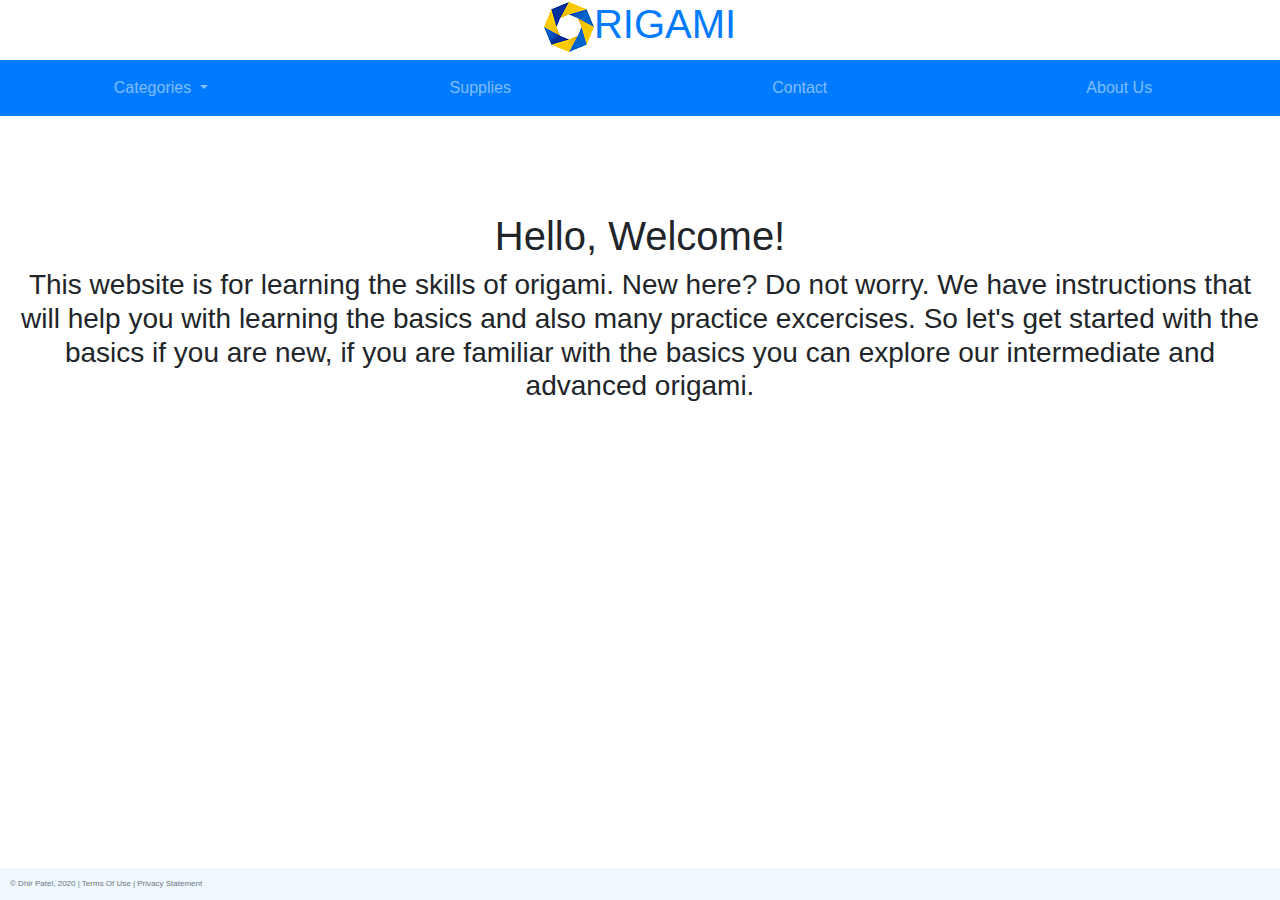
<file: index.html>
<!-- DEVELOPER: Dhir Patel, IS117-002, Spring 2020 -->
<!DOCTYPE html>
<html lang="en">
<head>
    <meta charset="UTF-8">
    <title>Origami</title>
    <link rel="shortcut icon" href="images/size.png">
    <link rel="stylesheet"
          href="https://stackpath.bootstrapcdn.com/bootstrap/4.4.1/css/bootstrap.min.css"
          integrity="sha384-Vkoo8x4CGsO3+Hhxv8T/Q5PaXtkKtu6ug5TOeNV6gBiFeWPGFN9MuhOf23Q9Ifjh"
          crossorigin="anonymous">
    <link rel="stylesheet"
          href="css/main.css">

</head>

<body>

<div class="col-sm-12  text-center">
    <h1><img  src="images/logo.png" alt="O" class="logo"><a href="index.html">RIGAMI</a></h1>
</div>

<div class="row">
    <nav class="navbar navbar-expand-md
                nav-justified
                bg-primary navbar-dark" style="width:100%">



        <button class="navbar-toggler" type="button"
                data-toggle="collapse" data-target="#collapsibleNavbar">
            <span class="navbar-toggler-icon"></span>
        </button>


            <div class="collapse navbar-collapse" id="collapsibleNavbar">
                <ul class="navbar-nav" style="width:100%">
                    <li class="nav-item dropdown">
                        <a class="nav-link dropdown-toggle" href="#" id="navbardrop"
                           data-toggle="dropdown">
                            Categories
                        </a>
                        <div class="dropdown-menu text-center" style="width: 100%">
                            <a class="dropdown-item" href="folds.html">Types of Folds</a>
                            <a class="dropdown-item" href="beg.html">Beginner</a>
                            <a class="dropdown-item" href="int.html#">Intermediate</a>
                            <a class="dropdown-item" href="adv.html">Advanced</a>
                        </div>
                    </li>
                    <li class="nav-item">
                        <a class="nav-link" href="supplies.html">Supplies</a>
                    </li>
                    <li class="nav-item">
                        <a class="nav-link" href="contact.html">Contact</a>
                    </li>
                    <li class="nav-item">
                        <a class="nav-link" href="about.html">About Us</a>
                    </li>

                </ul>
            </div>
        </nav>

    </div>


    <footer class="footer page-footer font-small">
        <div class="container-fluid">
            <div class="row">
                <span class="text-muted">&copy; Dhir Patel, 2020 |  Terms Of Use  |  Privacy Statement</span>
            </div>
        </div>
    </footer>
</div>

<div class="container-fluid text-center pt-5 mt-5">
    <h1>Hello, Welcome!</h1>
    <h3>This website is for learning the skills of origami. New here? Do not worry. We have instructions that will help you with learning the basics and also many practice excercises. So let's get started with the basics if you are new, if you are familiar with the basics you can explore our intermediate and advanced origami.</h3>
</div>

<script src="https://code.jquery.com/jquery-3.4.1.slim.min.js"
        integrity="sha384-J6qa4849blE2+poT4WnyKhv5vZF5SrPo0iEjwBvKU7imGFAV0wwj1yYfoRSJoZ+n"
        crossorigin="anonymous"></script>
<script src="https://cdn.jsdelivr.net/npm/popper.js@1.16.0/dist/umd/popper.min.js"
        integrity="sha384-Q6E9RHvbIyZFJoft+2mJbHaEWldlvI9IOYy5n3zV9zzTtmI3UksdQRVvoxMfooAo"
        crossorigin="anonymous"></script>
<script src="https://stackpath.bootstrapcdn.com/bootstrap/4.4.1/js/bootstrap.min.js"
        integrity="sha384-wfSDF2E50Y2D1uUdj0O3uMBJnjuUD4Ih7YwaYd1iqfktj0Uod8GCExl3Og8ifwB6"
        crossorigin="anonymous"></script>
</body>
</html>
</file>
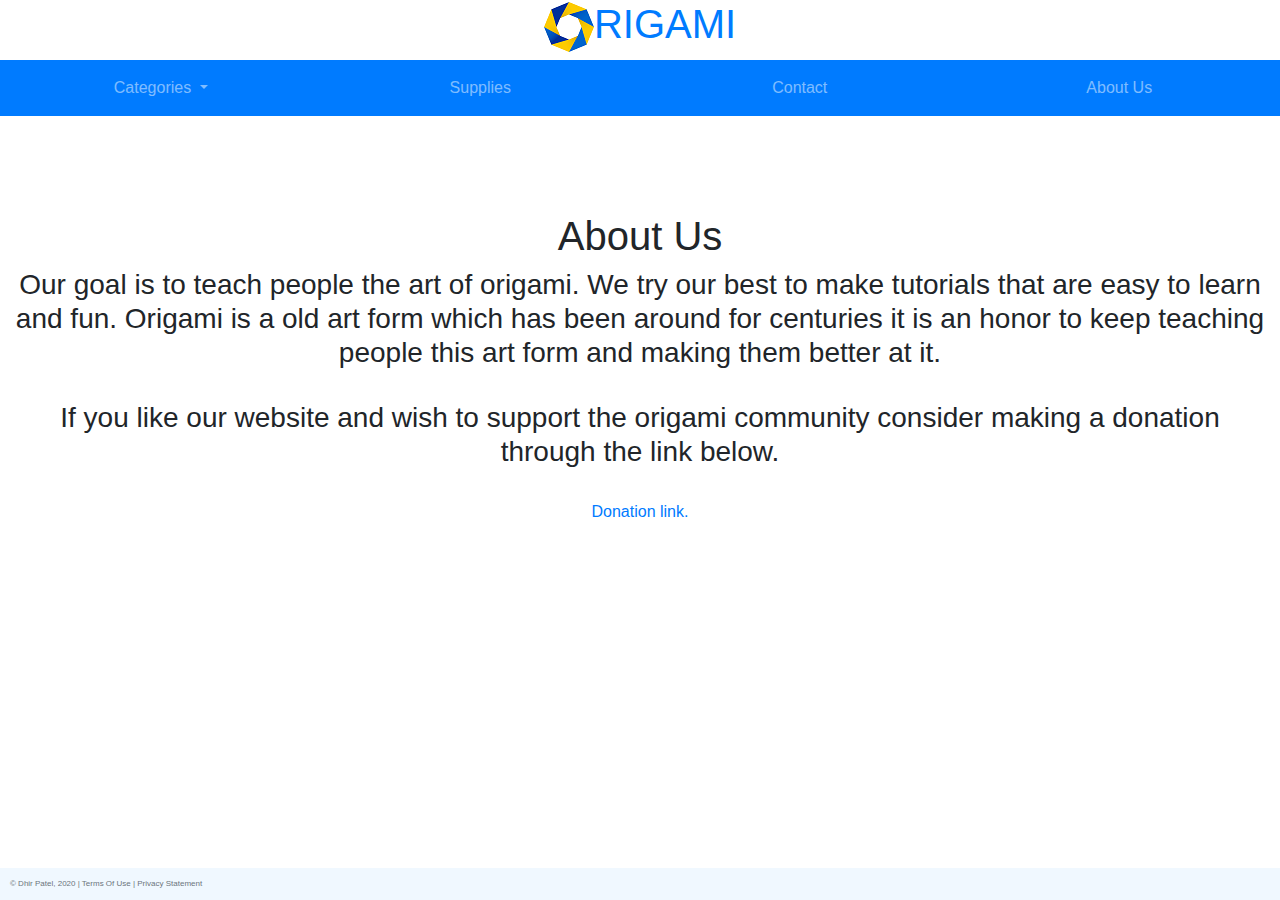
<file: about.html>
<!-- DEVELOPER: Dhir Patel, IS117-002, Spring 2020 -->
<!DOCTYPE html>
<html lang="en" xmlns="http://www.w3.org/1999/html">
<head>
    <meta charset="UTF-8">
    <title>Origami</title>
    <link rel="shortcut icon" href="images/size.png">
    <link rel="stylesheet"
          href="https://stackpath.bootstrapcdn.com/bootstrap/4.4.1/css/bootstrap.min.css"
          integrity="sha384-Vkoo8x4CGsO3+Hhxv8T/Q5PaXtkKtu6ug5TOeNV6gBiFeWPGFN9MuhOf23Q9Ifjh"
          crossorigin="anonymous">
    <link rel="stylesheet"
          href="css/main.css">
</head>

<body>

<div class="col-sm-12  text-center">
    <h1><img  src="images/logo.png" alt="O" class="logo"><a href="index.html">RIGAMI</a></h1>
</div>

<div class="row">
    <nav class="navbar navbar-expand-md
                nav-justified
                bg-primary navbar-dark" style="width:100%">


        <!-- Brand -->
        <!-- Responsive Button for the smaller menu -->
        <button class="navbar-toggler" type="button"
                data-toggle="collapse" data-target="#collapsibleNavbar">
            <span class="navbar-toggler-icon"></span>
        </button>

        <!-- Brand -->
        <!-- Responsive Button for the smaller menu -->

        <div class="collapse navbar-collapse" id="collapsibleNavbar">
            <ul class="navbar-nav" style="width:100%">
                <li class="nav-item dropdown">
                    <a class="nav-link dropdown-toggle" href="#" id="navbardrop"
                       data-toggle="dropdown">
                        Categories
                    </a>
                    <div class="dropdown-menu text-center" style="width: 100%">
                        <a class="dropdown-item" href="folds.html">Types of Folds</a>
                        <a class="dropdown-item" href="beg.html">Beginner</a>
                        <a class="dropdown-item" href="int.html#">Intermediate</a>
                        <a class="dropdown-item" href="adv.html">Advanced</a>
                    </div>
                </li>
                    <li class="nav-item">
                        <a class="nav-link" href="supplies.html">Supplies</a>
                    </li>
                    <li class="nav-item">
                        <a class="nav-link" href="contact.html">Contact</a>
                    </li>
                    <li class="nav-item">
                        <a class="nav-link" href="about.html">About Us</a>
                    </li>
                    <!-- Dropdown -->

                </ul>
            </div>
        </nav>

    </div>


    <footer class="footer page-footer font-small">
        <div class="container-fluid">
            <div class="row">
                <span class="text-muted">&copy; Dhir Patel, 2020 |  Terms Of Use  |  Privacy Statement</span>
            </div>
        </div>
    </footer>
</div>

<div class="container-fluid text-center pt-5 mt-5">
    <h1 size="50px">About Us</h1>
    <h3>Our goal is to teach people the art of origami. We try our best to make tutorials that are easy to learn and fun. Origami is a old art form which has been around for centuries it is an honor to keep teaching people this art form and making them better at it.</h3></br>
    <h3>If you like our website and wish to support the origami community consider making a donation through the link below.</h3></br>
    <a href="https://origamiusa.org/donate">Donation link.</a>
</div>

<script src="https://code.jquery.com/jquery-3.4.1.slim.min.js"
        integrity="sha384-J6qa4849blE2+poT4WnyKhv5vZF5SrPo0iEjwBvKU7imGFAV0wwj1yYfoRSJoZ+n"
        crossorigin="anonymous"></script>
<script src="https://cdn.jsdelivr.net/npm/popper.js@1.16.0/dist/umd/popper.min.js"
        integrity="sha384-Q6E9RHvbIyZFJoft+2mJbHaEWldlvI9IOYy5n3zV9zzTtmI3UksdQRVvoxMfooAo"
        crossorigin="anonymous"></script>
<script src="https://stackpath.bootstrapcdn.com/bootstrap/4.4.1/js/bootstrap.min.js"
        integrity="sha384-wfSDF2E50Y2D1uUdj0O3uMBJnjuUD4Ih7YwaYd1iqfktj0Uod8GCExl3Og8ifwB6"
        crossorigin="anonymous"></script>
</body>
</html>
</file>
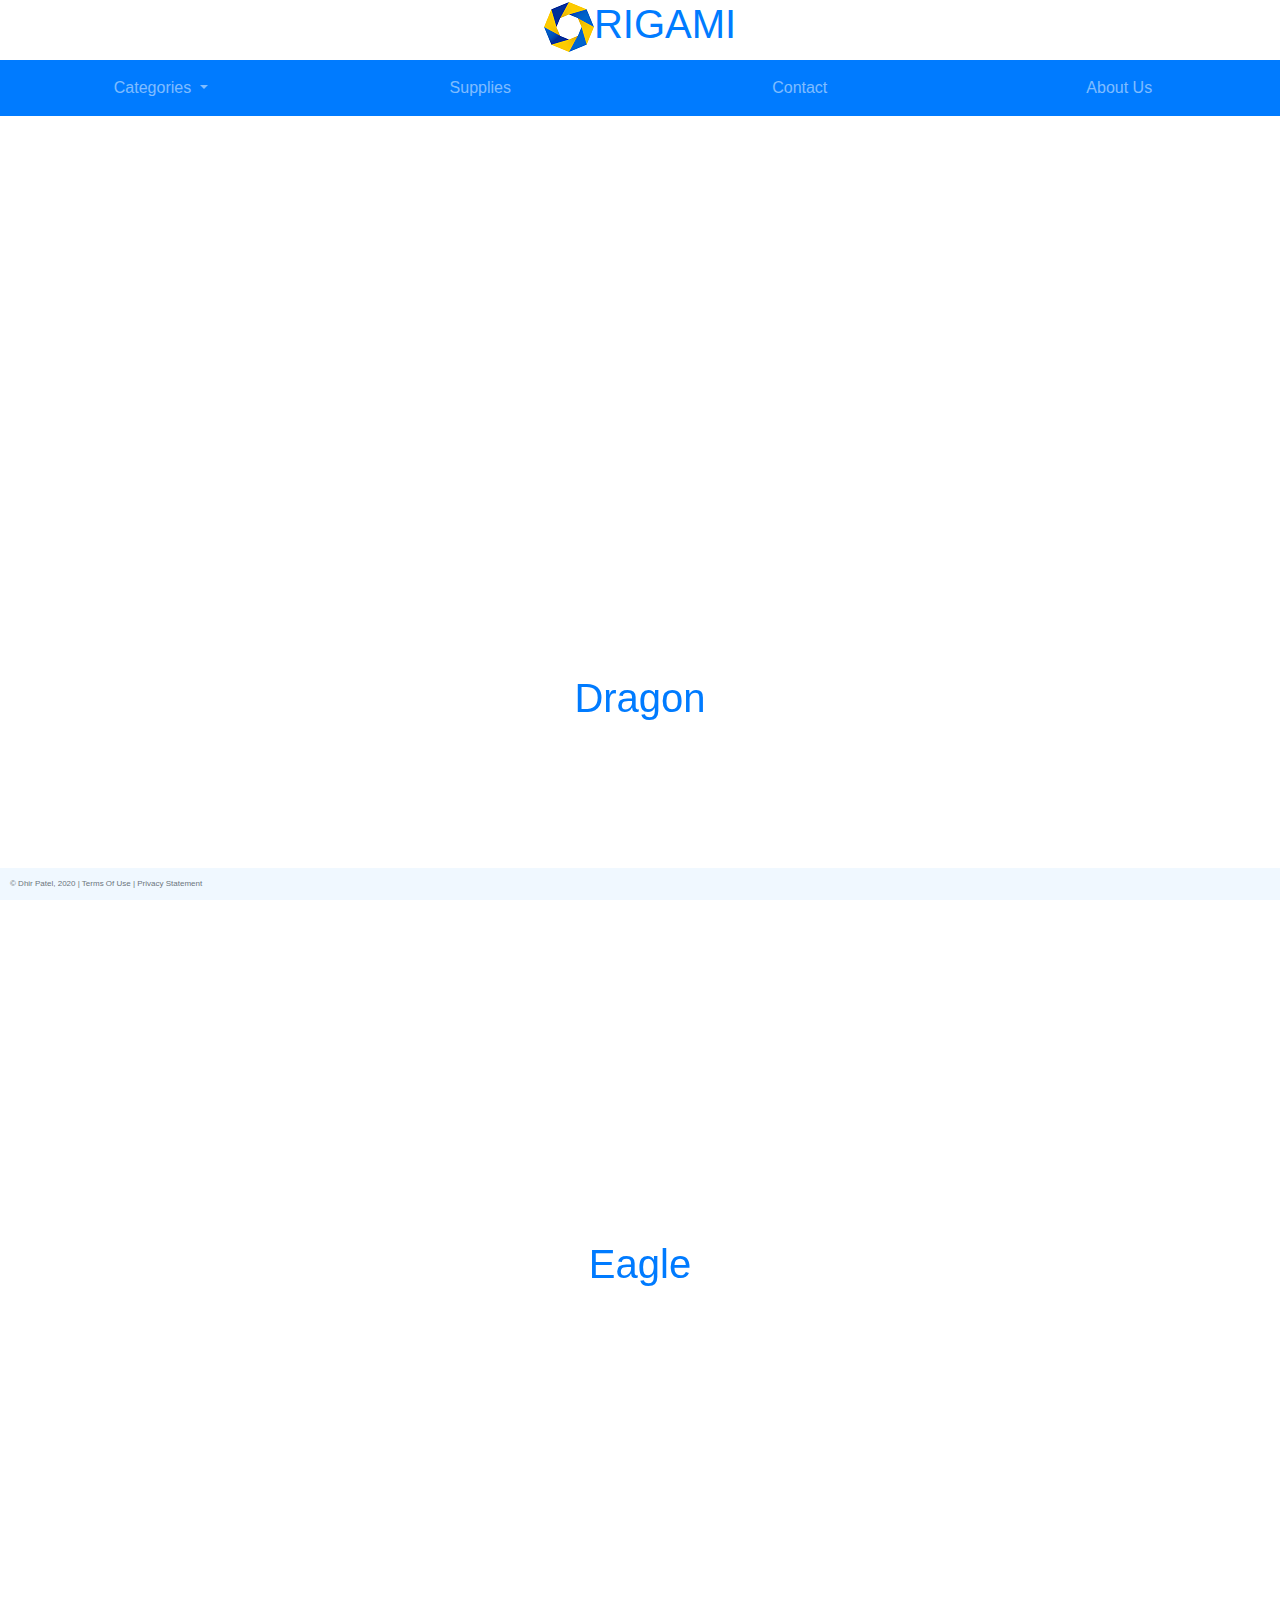
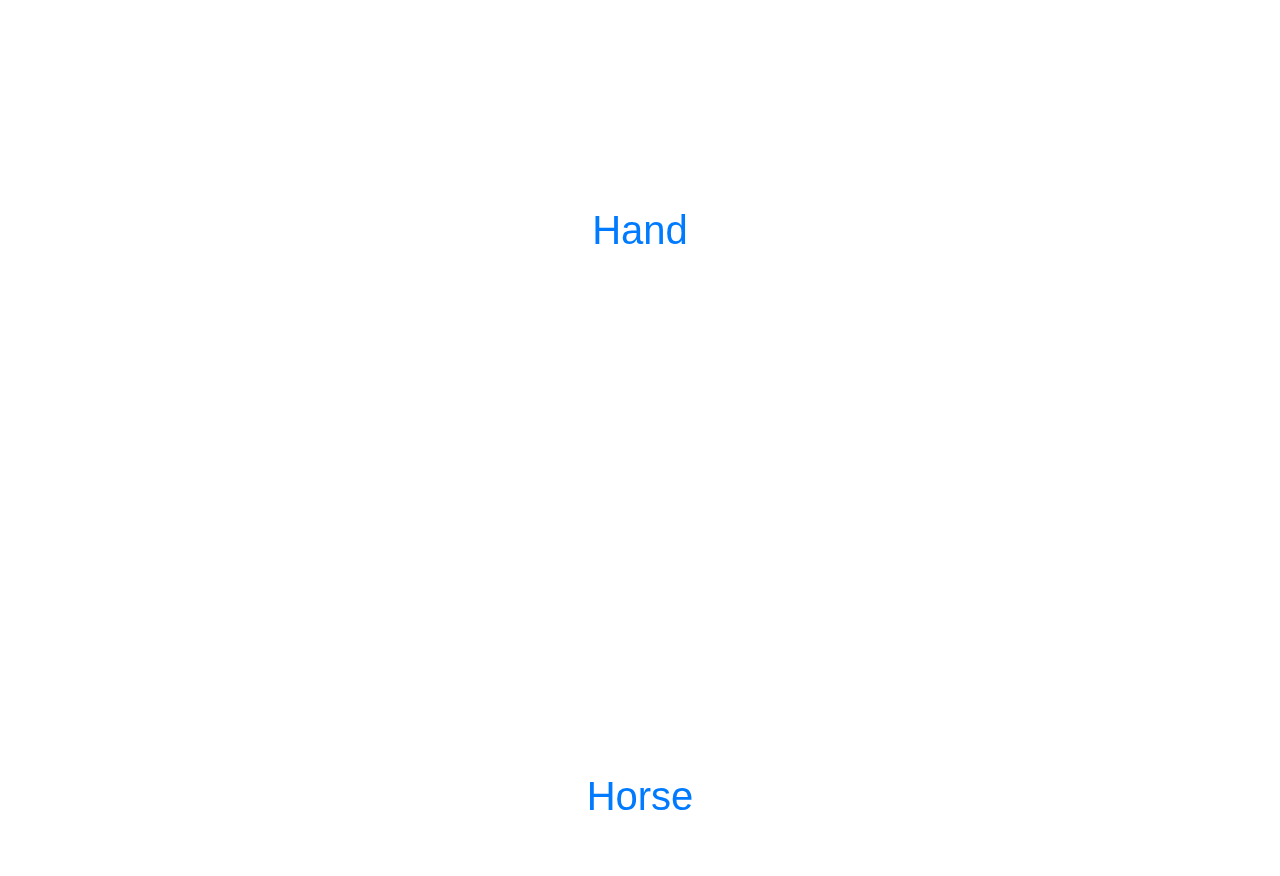
<file: adv.html>
<!-- DEVELOPER: Dhir Patel, IS117-002, Spring 2020 -->
<!DOCTYPE html>
<html lang="en">
<head>
    <meta charset="UTF-8">
    <title>Origami</title>
    <link rel="shortcut icon" href="images/size.png">
    <link rel="stylesheet"
          href="https://stackpath.bootstrapcdn.com/bootstrap/4.4.1/css/bootstrap.min.css"
          integrity="sha384-Vkoo8x4CGsO3+Hhxv8T/Q5PaXtkKtu6ug5TOeNV6gBiFeWPGFN9MuhOf23Q9Ifjh"
          crossorigin="anonymous">
    <link rel="stylesheet"
          href="css/main.css">
</head>

<body>

<div class="col-sm-12  text-center">
    <h1><img  src="images/logo.png" alt="O" class="logo"><a href="index.html">RIGAMI</a></h1>
</div>

<div class="row">
    <nav class="navbar navbar-expand-md
                nav-justified
                bg-primary navbar-dark" style="width:100%">


        <!-- Brand -->
        <!-- Responsive Button for the smaller menu -->
        <button class="navbar-toggler" type="button"
                data-toggle="collapse" data-target="#collapsibleNavbar">
            <span class="navbar-toggler-icon"></span>
        </button>

        <!-- Brand -->
        <!-- Responsive Button for the smaller menu -->

        <div class="collapse navbar-collapse" id="collapsibleNavbar">
            <ul class="navbar-nav" style="width:100%">
                <li class="nav-item dropdown position-relative">
                    <a class="nav-link dropdown-toggle" href="#" id="navbardrop"
                       data-toggle="dropdown">
                        Categories
                    </a>
                    <div class="dropdown-menu text-center" style="width: 100%">
                        <a class="dropdown-item" href="folds.html">Types of Folds</a>
                        <a class="dropdown-item" style="width: 100%" href="beg.html">Beginner</a>
                        <a class="dropdown-item" style="width: 100%" href="int.html#">Intermediate</a>
                        <a class="dropdown-item" style="width: 100%" href="adv.html">Advanced</a>
                    </div>
                </li>
                    <li class="nav-item">
                        <a class="nav-link" href="supplies.html">Supplies</a>
                    </li>
                    <li class="nav-item">
                        <a class="nav-link" href="contact.html">Contact</a>
                    </li>
                    <li class="nav-item">
                        <a class="nav-link" href="about.html">About Us</a>
                    </li>
                    <!-- Dropdown -->

                </ul>
            </div>
        </nav>

    </div>


    <footer class="footer page-footer font-small">
        <div class="container-fluid">
            <div class="row">
                <span class="text-muted">&copy; Dhir Patel, 2020 |  Terms Of Use  |  Privacy Statement</span>
            </div>
        </div>
    </footer>
</div>

<div class="container-fluid col-6 text-center p-md-5">
    <h1 class="container-fluid"><embed class="pt-5" src="https://www.youtube.com/embed/sMRzP1R8ets" autostart="false" height="500" width="500" /></br><a href=>Dragon</a></h1>
    <h1 class="container-fluid"><embed class="pt-5" src="https://www.youtube.com/embed/FSfQF07YxZ8" autostart="false" height="500" width="500" /></br><a href=>Eagle</a></h1>
    <h1 class="container-fluid"><embed class="pt-5" src="https://www.youtube.com/embed/Zr2S9rrAHbY" autostart="false" height="500" width="500" /></br><a href=>Hand</a></h1>
    <h1 class="container-fluid"><embed class="pt-5" src="https://www.youtube.com/embed/XKLQt63yXrw" autostart="false" height="500" width="500" /></br><a href=>Horse</a></h1>
</div>

<script src="https://code.jquery.com/jquery-3.4.1.slim.min.js"
        integrity="sha384-J6qa4849blE2+poT4WnyKhv5vZF5SrPo0iEjwBvKU7imGFAV0wwj1yYfoRSJoZ+n"
        crossorigin="anonymous"></script>
<script src="https://cdn.jsdelivr.net/npm/popper.js@1.16.0/dist/umd/popper.min.js"
        integrity="sha384-Q6E9RHvbIyZFJoft+2mJbHaEWldlvI9IOYy5n3zV9zzTtmI3UksdQRVvoxMfooAo"
        crossorigin="anonymous"></script>
<script src="https://stackpath.bootstrapcdn.com/bootstrap/4.4.1/js/bootstrap.min.js"
        integrity="sha384-wfSDF2E50Y2D1uUdj0O3uMBJnjuUD4Ih7YwaYd1iqfktj0Uod8GCExl3Og8ifwB6"
        crossorigin="anonymous"></script>
</body>
</html>
</file>
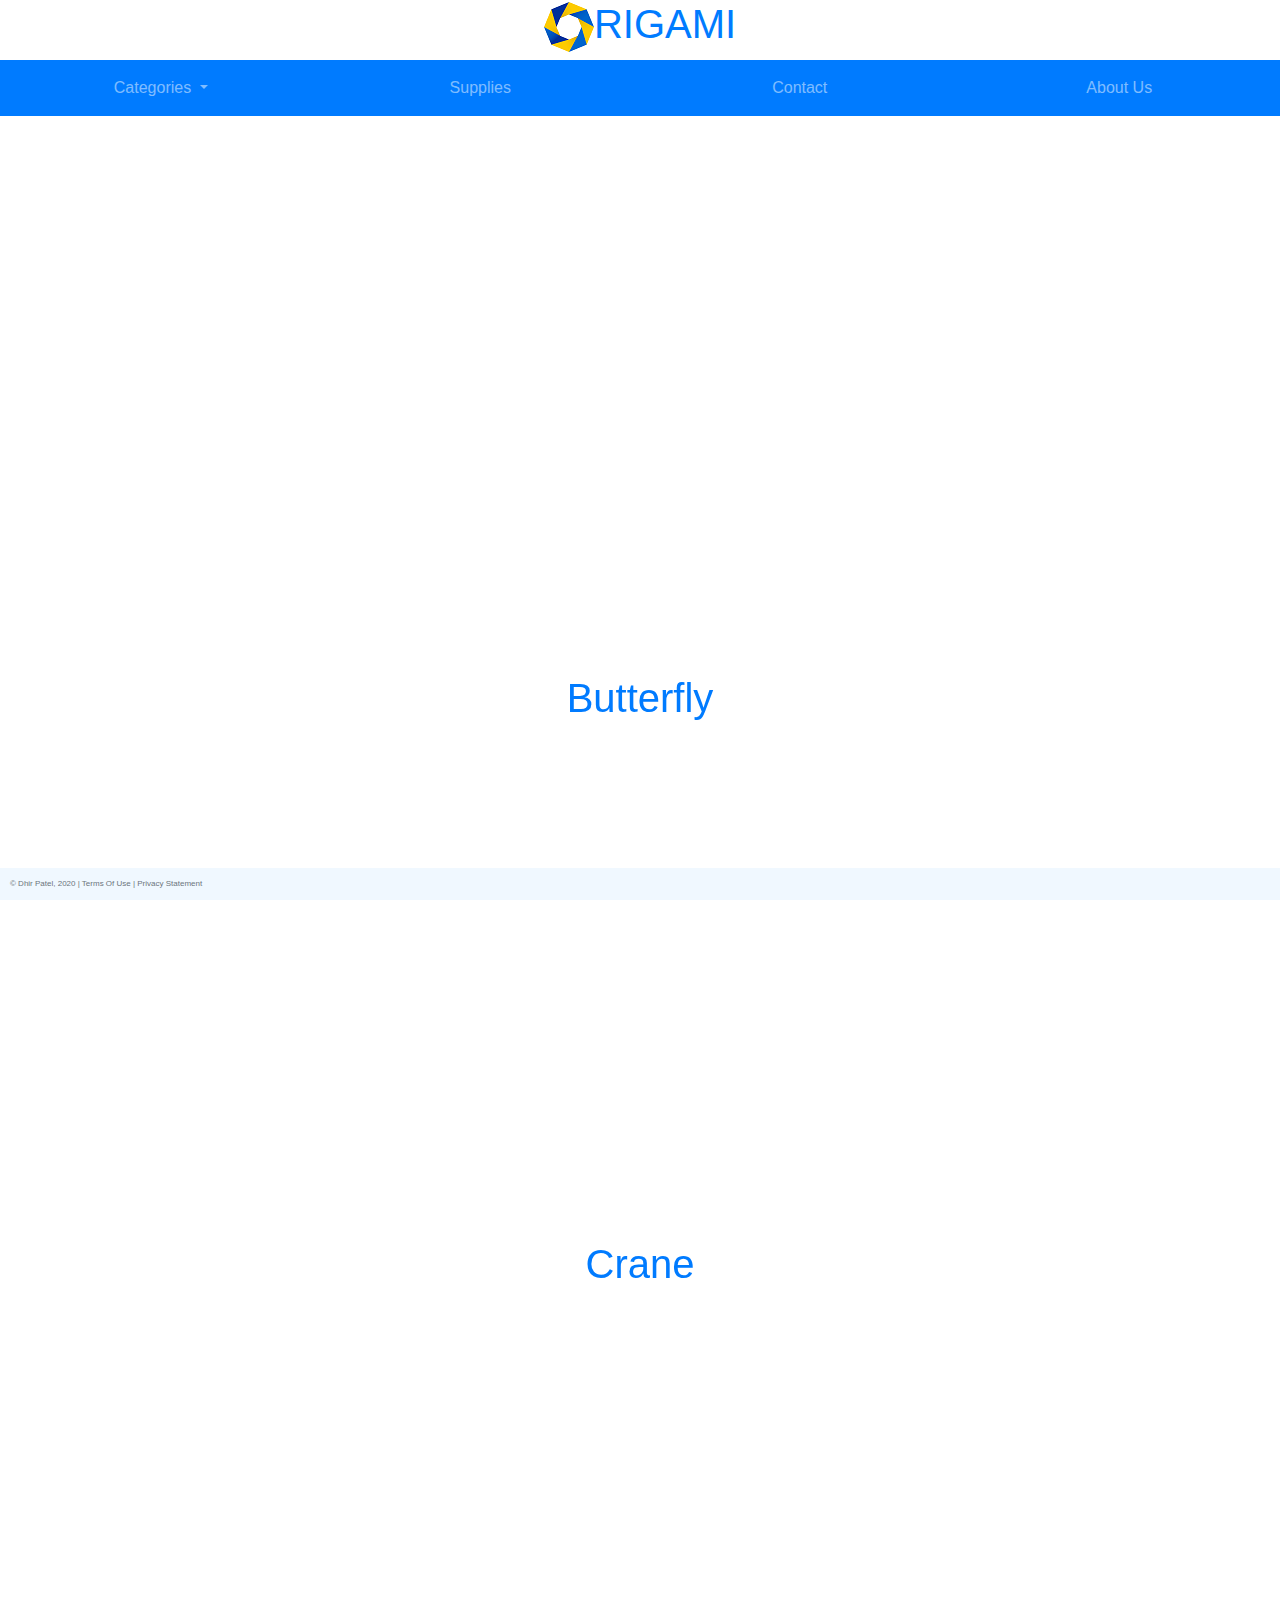
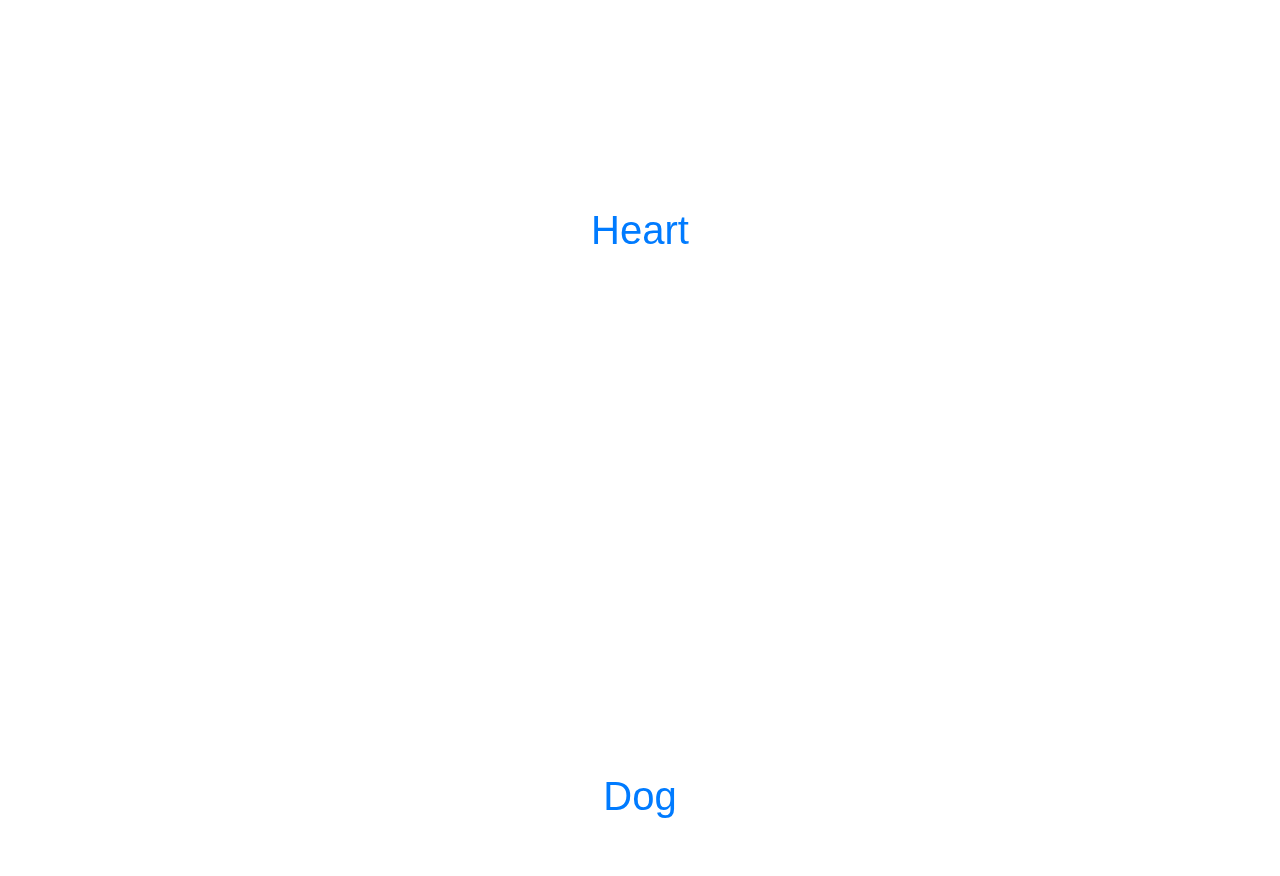
<file: beg.html>
<!-- DEVELOPER: Dhir Patel, IS117-002, Spring 2020 -->
<!DOCTYPE html>
<html lang="en">
<head>
    <meta charset="UTF-8">
    <title>Origami</title>
    <link rel="shortcut icon" href="images/size.png">
    <link rel="stylesheet"
          href="https://stackpath.bootstrapcdn.com/bootstrap/4.4.1/css/bootstrap.min.css"
          integrity="sha384-Vkoo8x4CGsO3+Hhxv8T/Q5PaXtkKtu6ug5TOeNV6gBiFeWPGFN9MuhOf23Q9Ifjh"
          crossorigin="anonymous">
    <link rel="stylesheet"
          href="css/main.css">
</head>

<body>

<div class="col-sm-12  text-center">
    <h1><img  src="images/logo.png" alt="O" class="logo"><a href="index.html">RIGAMI</a></h1>
</div>

<div class="row">
    <nav class="navbar navbar-expand-md
                nav-justified
                bg-primary navbar-dark" style="width:100%">


        <!-- Brand -->
        <!-- Responsive Button for the smaller menu -->
        <button class="navbar-toggler" type="button"
                data-toggle="collapse" data-target="#collapsibleNavbar">
            <span class="navbar-toggler-icon"></span>
        </button>

        <!-- Brand -->
        <!-- Responsive Button for the smaller menu -->

        <div class="collapse navbar-collapse" id="collapsibleNavbar">
            <ul class="navbar-nav" style="width:100%">
                <li class="nav-item dropdown">
                    <a class="nav-link dropdown-toggle" href="#" id="navbardrop"
                       data-toggle="dropdown">
                        Categories
                    </a>
                    <div class="dropdown-menu text-center" style="width: 100%">
                        <a class="dropdown-item" href="folds.html">Types of Folds</a>
                        <a class="dropdown-item" href="beg.html">Beginner</a>
                        <a class="dropdown-item" href="int.html#">Intermediate</a>
                        <a class="dropdown-item" href="adv.html">Advanced</a>
                    </div>
                </li>
                    <li class="nav-item">
                        <a class="nav-link" href="supplies.html">Supplies</a>
                    </li>
                    <li class="nav-item">
                        <a class="nav-link" href="contact.html">Contact</a>
                    </li>
                    <li class="nav-item">
                        <a class="nav-link" href="about.html">About Us</a>
                    </li>
                    <!-- Dropdown -->

                </ul>
            </div>
        </nav>

    </div>


    <footer class="footer page-footer font-small">
        <div class="container-fluid">
            <div class="row">
                <span class="text-muted">&copy; Dhir Patel, 2020 |  Terms Of Use  |  Privacy Statement</span>
            </div>
        </div>
    </footer>
</div>

<div class="container-fluid col-6 text-center p-md-5">
    <h1 class="container-fluid"><embed class="pt-5" src="https://www.youtube.com/embed/cZdO2e8K29o" autostart="false" height="500" width="500" /></br><a href=>Butterfly</a></h1>
    <h1 class="container-fluid"><embed class="pt-5" src="https://www.youtube.com/embed/KfnyopxdJXQ" autostart="false" height="500" width="500" /></br><a href=>Crane</a></h1>
    <h1 class="container-fluid"><embed class="pt-5" src="https://www.youtube.com/embed/Z-BIL6p1Te8" autostart="false" height="500" width="500" /></br><a href=>Heart</a></h1>
    <h1 class="container-fluid"><embed class="pt-5" src="https://www.youtube.com/embed/wWVppdfYOx8" autostart="false" height="500" width="500" /></br><a href=>Dog</a></h1>
</div>

<script src="https://code.jquery.com/jquery-3.4.1.slim.min.js"
        integrity="sha384-J6qa4849blE2+poT4WnyKhv5vZF5SrPo0iEjwBvKU7imGFAV0wwj1yYfoRSJoZ+n"
        crossorigin="anonymous"></script>
<script src="https://cdn.jsdelivr.net/npm/popper.js@1.16.0/dist/umd/popper.min.js"
        integrity="sha384-Q6E9RHvbIyZFJoft+2mJbHaEWldlvI9IOYy5n3zV9zzTtmI3UksdQRVvoxMfooAo"
        crossorigin="anonymous"></script>
<script src="https://stackpath.bootstrapcdn.com/bootstrap/4.4.1/js/bootstrap.min.js"
        integrity="sha384-wfSDF2E50Y2D1uUdj0O3uMBJnjuUD4Ih7YwaYd1iqfktj0Uod8GCExl3Og8ifwB6"
        crossorigin="anonymous"></script>
</body>
</html>
</file>
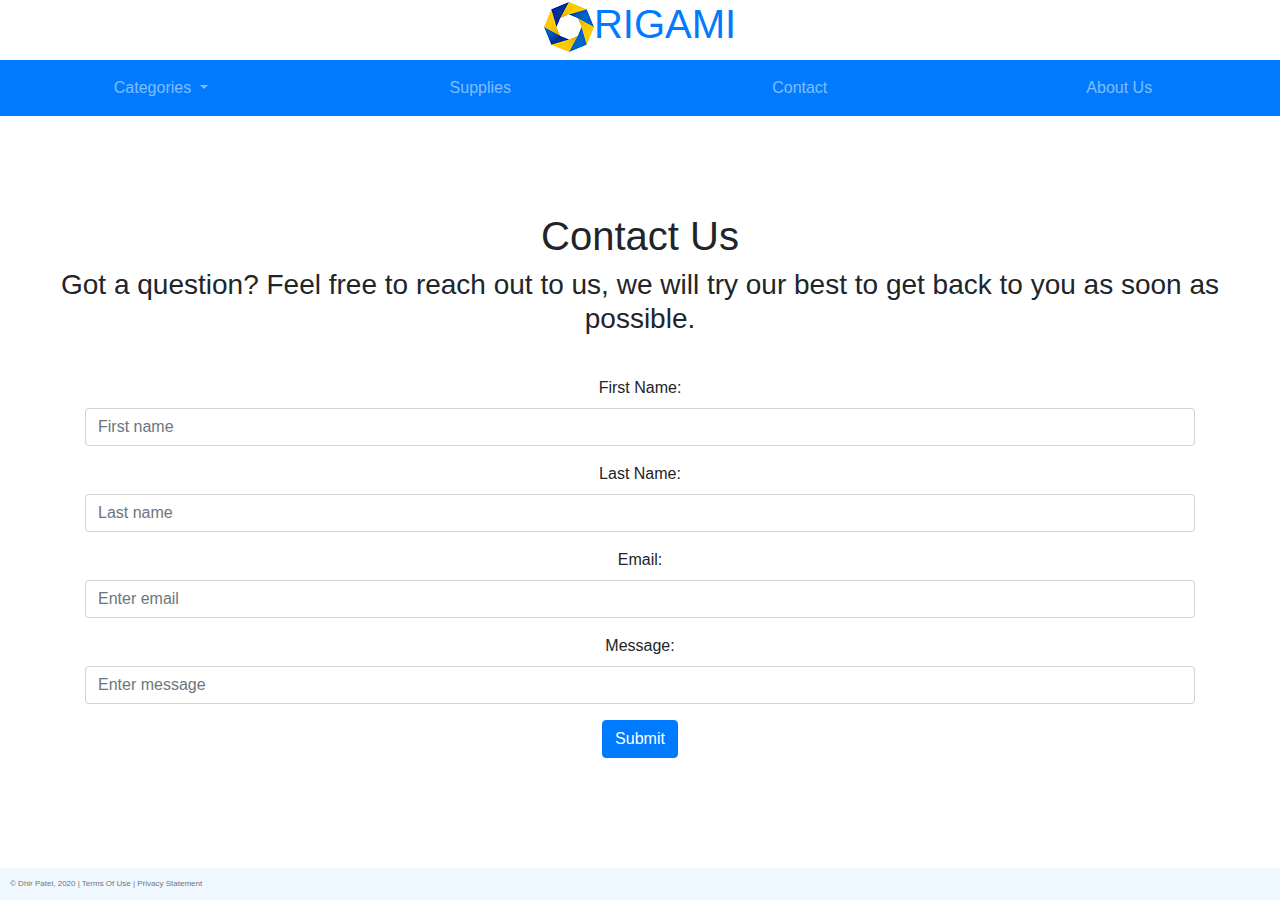
<file: contact.html>
<!-- DEVELOPER: Dhir Patel, IS117-002, Spring 2020 -->
<!DOCTYPE html>
<html lang="en">
<head>
    <meta charset="UTF-8">
    <title>Origami</title>
    <link rel="shortcut icon" href="images/size.png">
    <link rel="stylesheet"
          href="https://stackpath.bootstrapcdn.com/bootstrap/4.4.1/css/bootstrap.min.css"
          integrity="sha384-Vkoo8x4CGsO3+Hhxv8T/Q5PaXtkKtu6ug5TOeNV6gBiFeWPGFN9MuhOf23Q9Ifjh"
          crossorigin="anonymous">
    <link rel="stylesheet"
          href="css/main.css">
</head>

<body>

<div class="col-sm-12  text-center">
    <h1><img  src="images/logo.png" alt="O" class="logo"><a href="index.html">RIGAMI</a></h1>
</div>

<div class="row">
    <nav class="navbar navbar-expand-md
                nav-justified
                bg-primary navbar-dark" style="width:100%">


        <!-- Brand -->
        <!-- Responsive Button for the smaller menu -->
        <button class="navbar-toggler" type="button"
                data-toggle="collapse" data-target="#collapsibleNavbar">
            <span class="navbar-toggler-icon"></span>
        </button>

        <!-- Brand -->
        <!-- Responsive Button for the smaller menu -->

        <div class="collapse navbar-collapse" id="collapsibleNavbar">
            <ul class="navbar-nav" style="width:100%">
                <li class="nav-item dropdown">
                    <a class="nav-link dropdown-toggle" href="#" id="navbardrop"
                       data-toggle="dropdown">
                        Categories
                    </a>
                    <div class="dropdown-menu text-center" style="width: 100%">
                        <a class="dropdown-item" href="folds.html">Types of Folds</a>
                        <a class="dropdown-item" href="beg.html">Beginner</a>
                        <a class="dropdown-item" href="int.html#">Intermediate</a>
                        <a class="dropdown-item" href="adv.html">Advanced</a>
                    </div>
                </li>
                    <li class="nav-item">
                        <a class="nav-link" href="supplies.html">Supplies</a>
                    </li>
                    <li class="nav-item">
                        <a class="nav-link" href="contact.html">Contact</a>
                    </li>
                    <li class="nav-item">
                        <a class="nav-link" href="about.html">About Us</a>
                    </li>
                    <!-- Dropdown -->

                </ul>
            </div>
        </nav>

    </div>


    <footer class="footer page-footer font-small">
        <div class="container-fluid">
            <div class="row">
                <span class="text-muted">&copy; Dhir Patel, 2020 |  Terms Of Use  |  Privacy Statement</span>
            </div>
        </div>
    </footer>
</div>

<div class="container-fluid text-center pt-5 mt-5">
    <h1>Contact Us</h1>
    <h3>Got a question? Feel free to reach out to us, we will try our best to get back to you as soon as possible.</h3></br>
</div>

<div class="container text-center pt-1 mt-1 pb-5 pb-5">
        <form action="">
            <div class="form-group">
                <label for="firstname">First Name:</label>
                <input type="text" class="form-control" id="firstname"
                       placeholder="First name" name="firstname">
            </div>
            <div class="form-group">
                <label for="lastname">Last Name:</label>
                <input type="text" class="form-control" id="lastname"
                       placeholder="Last name" name="lastname">
            </div>
            <div class="form-group">
                <label for="email">Email:</label>
                <input type="email" class="form-control" id="email"
                       placeholder="Enter email" name="email">
            </div>

            <div class="form-group">
                <label for="msg">Message:</label>
                <input type="msg" class="form-control" id="msg"
                       placeholder="Enter message" name="msg">
            </div>

            <button type="submit" class="btn btn-primary">Submit</button>
        </form>

<script src="https://code.jquery.com/jquery-3.4.1.slim.min.js"
        integrity="sha384-J6qa4849blE2+poT4WnyKhv5vZF5SrPo0iEjwBvKU7imGFAV0wwj1yYfoRSJoZ+n"
        crossorigin="anonymous"></script>
<script src="https://cdn.jsdelivr.net/npm/popper.js@1.16.0/dist/umd/popper.min.js"
        integrity="sha384-Q6E9RHvbIyZFJoft+2mJbHaEWldlvI9IOYy5n3zV9zzTtmI3UksdQRVvoxMfooAo"
        crossorigin="anonymous"></script>
<script src="https://stackpath.bootstrapcdn.com/bootstrap/4.4.1/js/bootstrap.min.js"
        integrity="sha384-wfSDF2E50Y2D1uUdj0O3uMBJnjuUD4Ih7YwaYd1iqfktj0Uod8GCExl3Og8ifwB6"
        crossorigin="anonymous"></script>
</body>
</html>
</file>
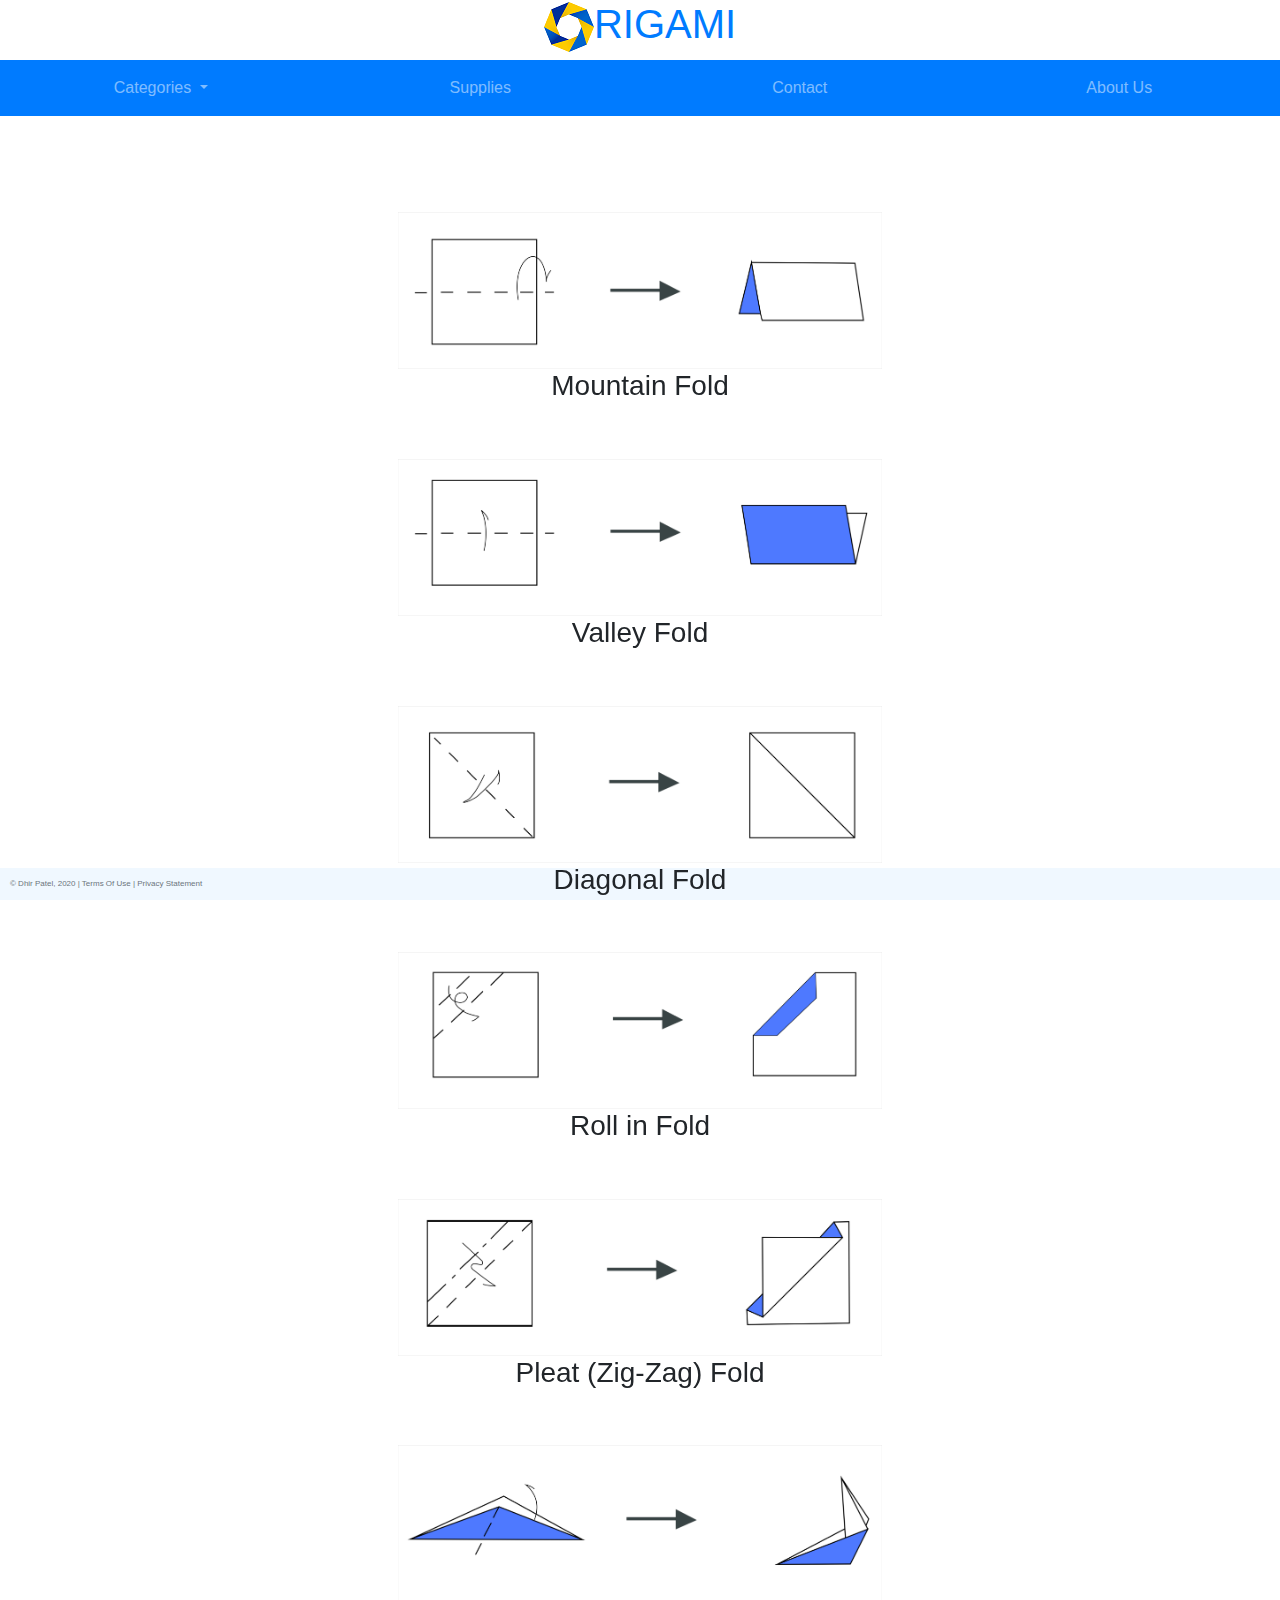
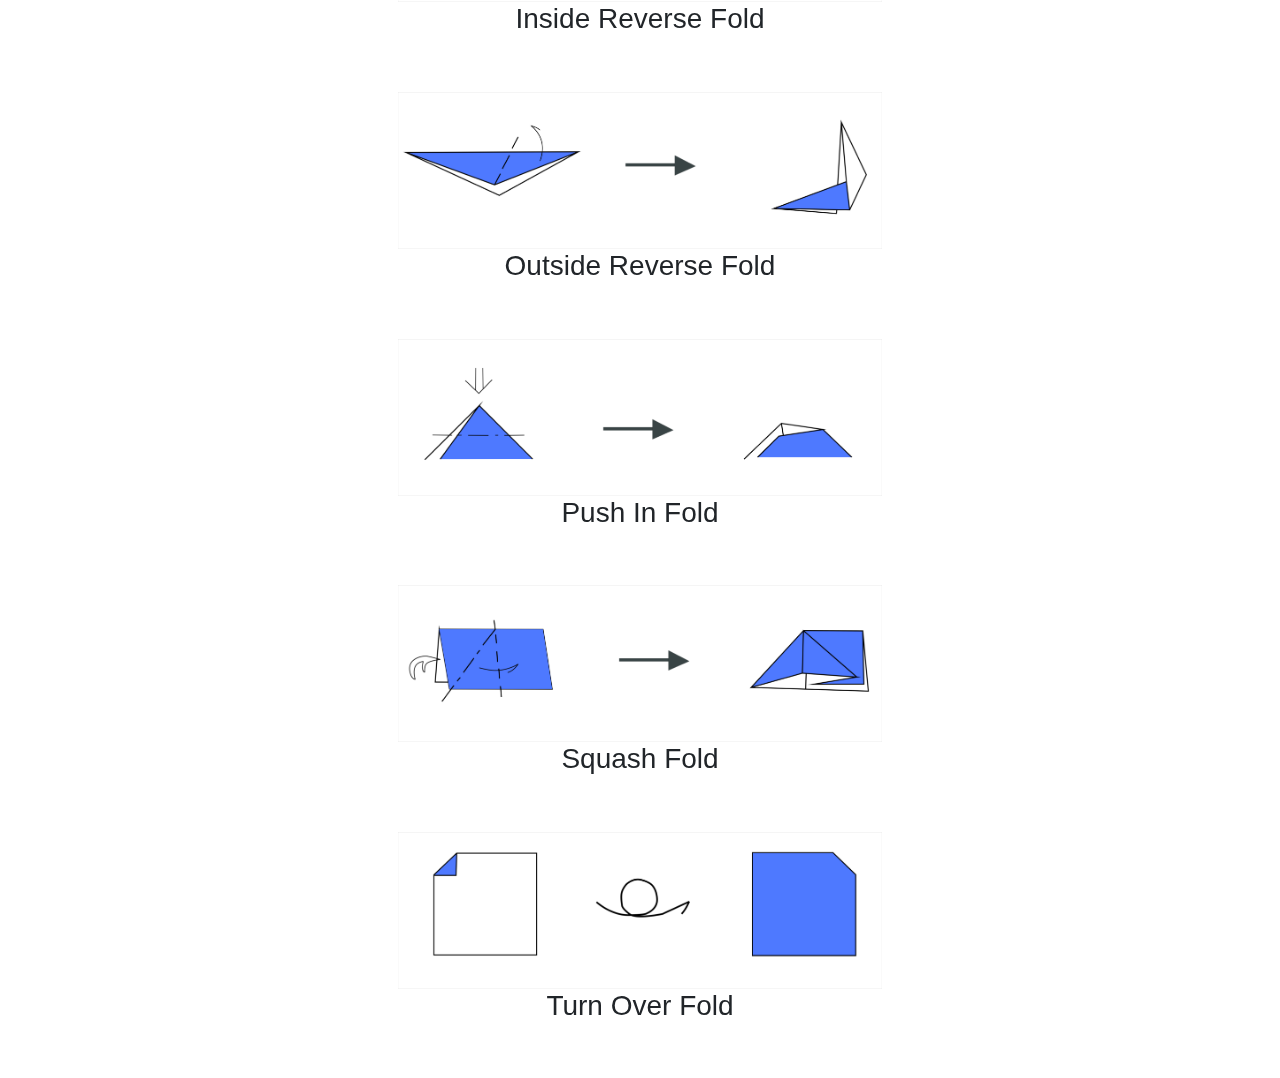
<file: folds.html>
<!-- DEVELOPER: Dhir Patel, IS117-002, Spring 2020 -->
<!DOCTYPE html>
<html lang="en">
<head>
    <meta charset="UTF-8">
    <title>Origami</title>
    <link rel="shortcut icon" href="images/size.png">
    <link rel="stylesheet"
          href="https://stackpath.bootstrapcdn.com/bootstrap/4.4.1/css/bootstrap.min.css"
          integrity="sha384-Vkoo8x4CGsO3+Hhxv8T/Q5PaXtkKtu6ug5TOeNV6gBiFeWPGFN9MuhOf23Q9Ifjh"
          crossorigin="anonymous">
    <link rel="stylesheet"
          href="css/main.css">
</head>

<body>

<div class="col-sm-12  text-center">
    <h1><img  src="images/logo.png" alt="O" class="logo"><a href="index.html">RIGAMI</a></h1>
</div>

<div class="row">
    <nav class="navbar navbar-expand-md
                nav-justified
                bg-primary navbar-dark" style="width:100%">


        <!-- Brand -->
        <!-- Responsive Button for the smaller menu -->
        <button class="navbar-toggler" type="button"
                data-toggle="collapse" data-target="#collapsibleNavbar">
            <span class="navbar-toggler-icon"></span>
        </button>

        <!-- Brand -->
        <!-- Responsive Button for the smaller menu -->

        <div class="collapse navbar-collapse" id="collapsibleNavbar">
            <ul class="navbar-nav" style="width:100%">
                <li class="nav-item dropdown">
                    <a class="nav-link dropdown-toggle" href="#" id="navbardrop"
                       data-toggle="dropdown">
                        Categories
                    </a>
                    <div class="dropdown-menu text-center" style="width: 100%">
                        <a class="dropdown-item" href="folds.html">Types of Folds</a>
                        <a class="dropdown-item" href="beg.html">Beginner</a>
                        <a class="dropdown-item" href="int.html#">Intermediate</a>
                        <a class="dropdown-item" href="adv.html">Advanced</a>
                    </div>
                </li>
                    <li class="nav-item">
                        <a class="nav-link" href="supplies.html">Supplies</a>
                    </li>
                    <li class="nav-item">
                        <a class="nav-link" href="contact.html">Contact</a>
                    </li>
                    <li class="nav-item">
                        <a class="nav-link" href="about.html">About Us</a>
                    </li>
                    <!-- Dropdown -->

                </ul>
            </div>
        </nav>

    </div>


    <footer class="footer page-footer font-small">
        <div class="container-fluid">
            <div class="row">
                <span class="text-muted">&copy; Dhir Patel, 2020 |  Terms Of Use  |  Privacy Statement</span>
            </div>
        </div>
    </footer>
</div>

<div class="container-fluid col-6 text-center p-md-5">
    <h3 class="container-fluid"><img class="container-fluid pt-5" src="images/1mountain%20fold.jpg" alt="Mountain Fold"></br><a>Mountain Fold</a></h3>
    <h3 class="container-fluid"><img class="container-fluid pt-5" src="images/2valley%20fold.jpg" alt="Valley Fold"></br><a>Valley Fold</a></h3>
    <h3 class="container-fluid"><img class="container-fluid pt-5" src="images/3diagonal%20fold.jpg" alt="Diagonal Fold"></br><a>Diagonal Fold</a></h3>
    <h3 class="container-fluid"><img class="container-fluid pt-5" src="images/4roll%20in%20fold.jpg" alt="Roll in Fold"></br><a>Roll in Fold</a></h3>
    <h3 class="container-fluid"><img class="container-fluid pt-5" src="images/5pleat%20fold.jpg" alt="Pleat Fold"></br><a>Pleat (Zig-Zag) Fold</a></h3>
    <h3 class="container-fluid"><img class="container-fluid pt-5" src="images/6inside%20reverse%20fold.jpg" alt="Inside Reverse Fold"></br><a>Inside Reverse Fold</a></h3>
    <h3 class="container-fluid"><img class="container-fluid pt-5" src="images/7outside%20reverse%20fold.jpg" alt="Outside Reverse Fold"></br><a>Outside Reverse Fold</a></h3>
    <h3 class="container-fluid"><img class="container-fluid pt-5" src="images/8push%20in%20fold.jpg" alt="Push in Fold"></br><a>Push In Fold</a></h3>
    <h3 class="container-fluid"><img class="container-fluid pt-5" src="images/9squash%20fold.jpg" alt="Squash Fold"></br><a>Squash Fold</a></h3>
    <h3 class="container-fluid"><img class="container-fluid pt-5" src="images/10turn-over-compressor.jpg" alt="Turn Over Fold"></br><a>Turn Over Fold</a></h3>
</div>

<script src="https://code.jquery.com/jquery-3.4.1.slim.min.js"
        integrity="sha384-J6qa4849blE2+poT4WnyKhv5vZF5SrPo0iEjwBvKU7imGFAV0wwj1yYfoRSJoZ+n"
        crossorigin="anonymous"></script>
<script src="https://cdn.jsdelivr.net/npm/popper.js@1.16.0/dist/umd/popper.min.js"
        integrity="sha384-Q6E9RHvbIyZFJoft+2mJbHaEWldlvI9IOYy5n3zV9zzTtmI3UksdQRVvoxMfooAo"
        crossorigin="anonymous"></script>
<script src="https://stackpath.bootstrapcdn.com/bootstrap/4.4.1/js/bootstrap.min.js"
        integrity="sha384-wfSDF2E50Y2D1uUdj0O3uMBJnjuUD4Ih7YwaYd1iqfktj0Uod8GCExl3Og8ifwB6"
        crossorigin="anonymous"></script>
</body>
</html>
</file>
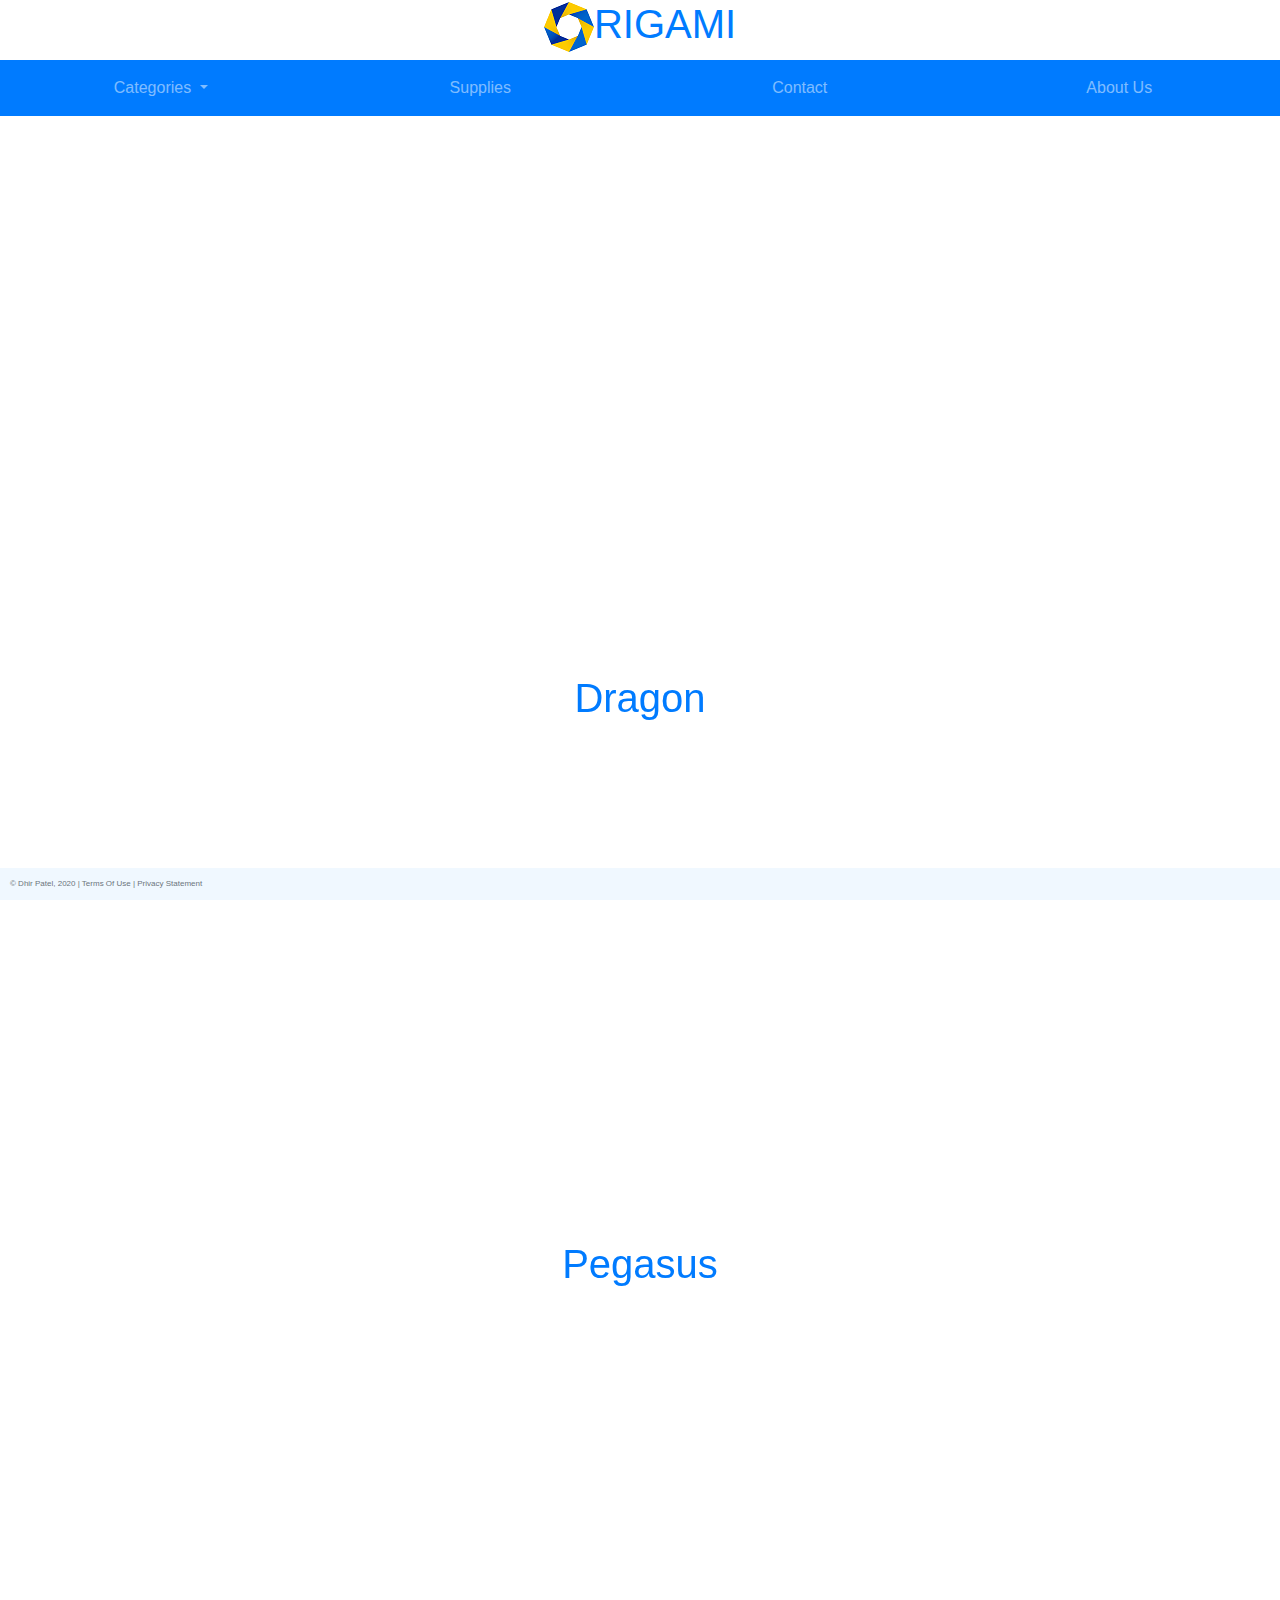
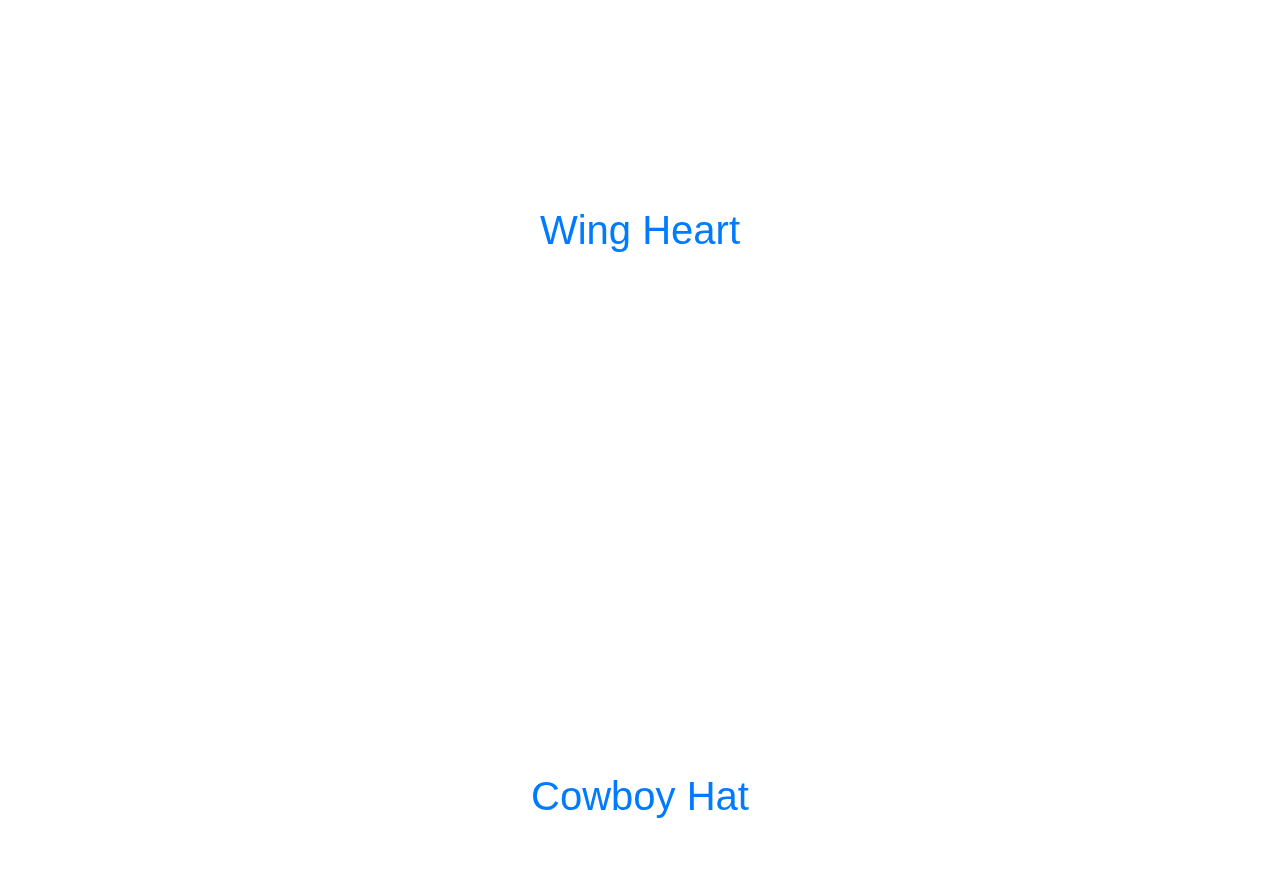
<file: int.html>
<!-- DEVELOPER: Dhir Patel, IS117-002, Spring 2020 -->
<!DOCTYPE html>
<html lang="en">
<head>
    <meta charset="UTF-8">
    <title>Origami</title>
    <link rel="shortcut icon" href="images/size.png">
    <link rel="stylesheet"
          href="https://stackpath.bootstrapcdn.com/bootstrap/4.4.1/css/bootstrap.min.css"
          integrity="sha384-Vkoo8x4CGsO3+Hhxv8T/Q5PaXtkKtu6ug5TOeNV6gBiFeWPGFN9MuhOf23Q9Ifjh"
          crossorigin="anonymous">
    <link rel="stylesheet"
          href="css/main.css">
</head>

<body>

<div class="col-sm-12  text-center">
    <h1><img  src="images/logo.png" alt="O" class="logo"><a href="index.html">RIGAMI</a></h1>
</div>

<div class="row">
    <nav class="navbar navbar-expand-md
                nav-justified
                bg-primary navbar-dark" style="width:100%">


        <!-- Brand -->
        <!-- Responsive Button for the smaller menu -->
        <button class="navbar-toggler" type="button"
                data-toggle="collapse" data-target="#collapsibleNavbar">
            <span class="navbar-toggler-icon"></span>
        </button>

        <!-- Brand -->
        <!-- Responsive Button for the smaller menu -->

        <div class="collapse navbar-collapse" id="collapsibleNavbar">
            <ul class="navbar-nav" style="width:100%">
                <li class="nav-item dropdown">
                    <a class="nav-link dropdown-toggle" href="#" id="navbardrop"
                       data-toggle="dropdown">
                        Categories
                    </a>
                    <div class="dropdown-menu text-center" style="width: 100%">
                        <a class="dropdown-item" href="folds.html">Types of Folds</a>
                        <a class="dropdown-item" href="beg.html">Beginner</a>
                        <a class="dropdown-item" href="int.html#">Intermediate</a>
                        <a class="dropdown-item" href="adv.html">Advanced</a>
                    </div>
                </li>
                    <li class="nav-item">
                        <a class="nav-link" href="supplies.html">Supplies</a>
                    </li>
                    <li class="nav-item">
                        <a class="nav-link" href="contact.html">Contact</a>
                    </li>
                    <li class="nav-item">
                        <a class="nav-link" href="about.html">About Us</a>
                    </li>
                    <!-- Dropdown -->

                </ul>
            </div>
        </nav>

    </div>


    <footer class="footer page-footer font-small">
        <div class="container-fluid">
            <div class="row">
                <span class="text-muted">&copy; Dhir Patel, 2020 |  Terms Of Use  |  Privacy Statement</span>
            </div>
        </div>
    </footer>
</div>

<div class="container-fluid col-6 text-center p-md-5">
    <h1 class="container-fluid"><embed class="align-content-center pt-5" src="https://www.youtube.com/embed/Bi9GWF1w9po" autostart="false" height="500" width="500" /></br><a href=>Dragon</a></h1>
    <h1 class="container-fluid"><embed class="align-content-center pt-5" src="https://www.youtube.com/embed/58uDddxK2Z4" autostart="false" height="500" width="500" /></br><a href=>Pegasus</a></h1>
    <h1 class="container-fluid"><embed class="align-content-center pt-5" src="https://www.youtube.com/embed/ZomQPlQEBB0" autostart="false" height="500" width="500" /></br><a href=>Wing Heart</a></h1>
    <h1 class="container-fluid"><embed class="align-content-center pt-5" src="https://www.youtube.com/embed/xUCocdLJ__8" autostart="false" height="500" width="500" /></br><a href=>Cowboy Hat</a></h1>
</div>

<script src="https://code.jquery.com/jquery-3.4.1.slim.min.js"
        integrity="sha384-J6qa4849blE2+poT4WnyKhv5vZF5SrPo0iEjwBvKU7imGFAV0wwj1yYfoRSJoZ+n"
        crossorigin="anonymous"></script>
<script src="https://cdn.jsdelivr.net/npm/popper.js@1.16.0/dist/umd/popper.min.js"
        integrity="sha384-Q6E9RHvbIyZFJoft+2mJbHaEWldlvI9IOYy5n3zV9zzTtmI3UksdQRVvoxMfooAo"
        crossorigin="anonymous"></script>
<script src="https://stackpath.bootstrapcdn.com/bootstrap/4.4.1/js/bootstrap.min.js"
        integrity="sha384-wfSDF2E50Y2D1uUdj0O3uMBJnjuUD4Ih7YwaYd1iqfktj0Uod8GCExl3Og8ifwB6"
        crossorigin="anonymous"></script>
</body>
</html>
</file>
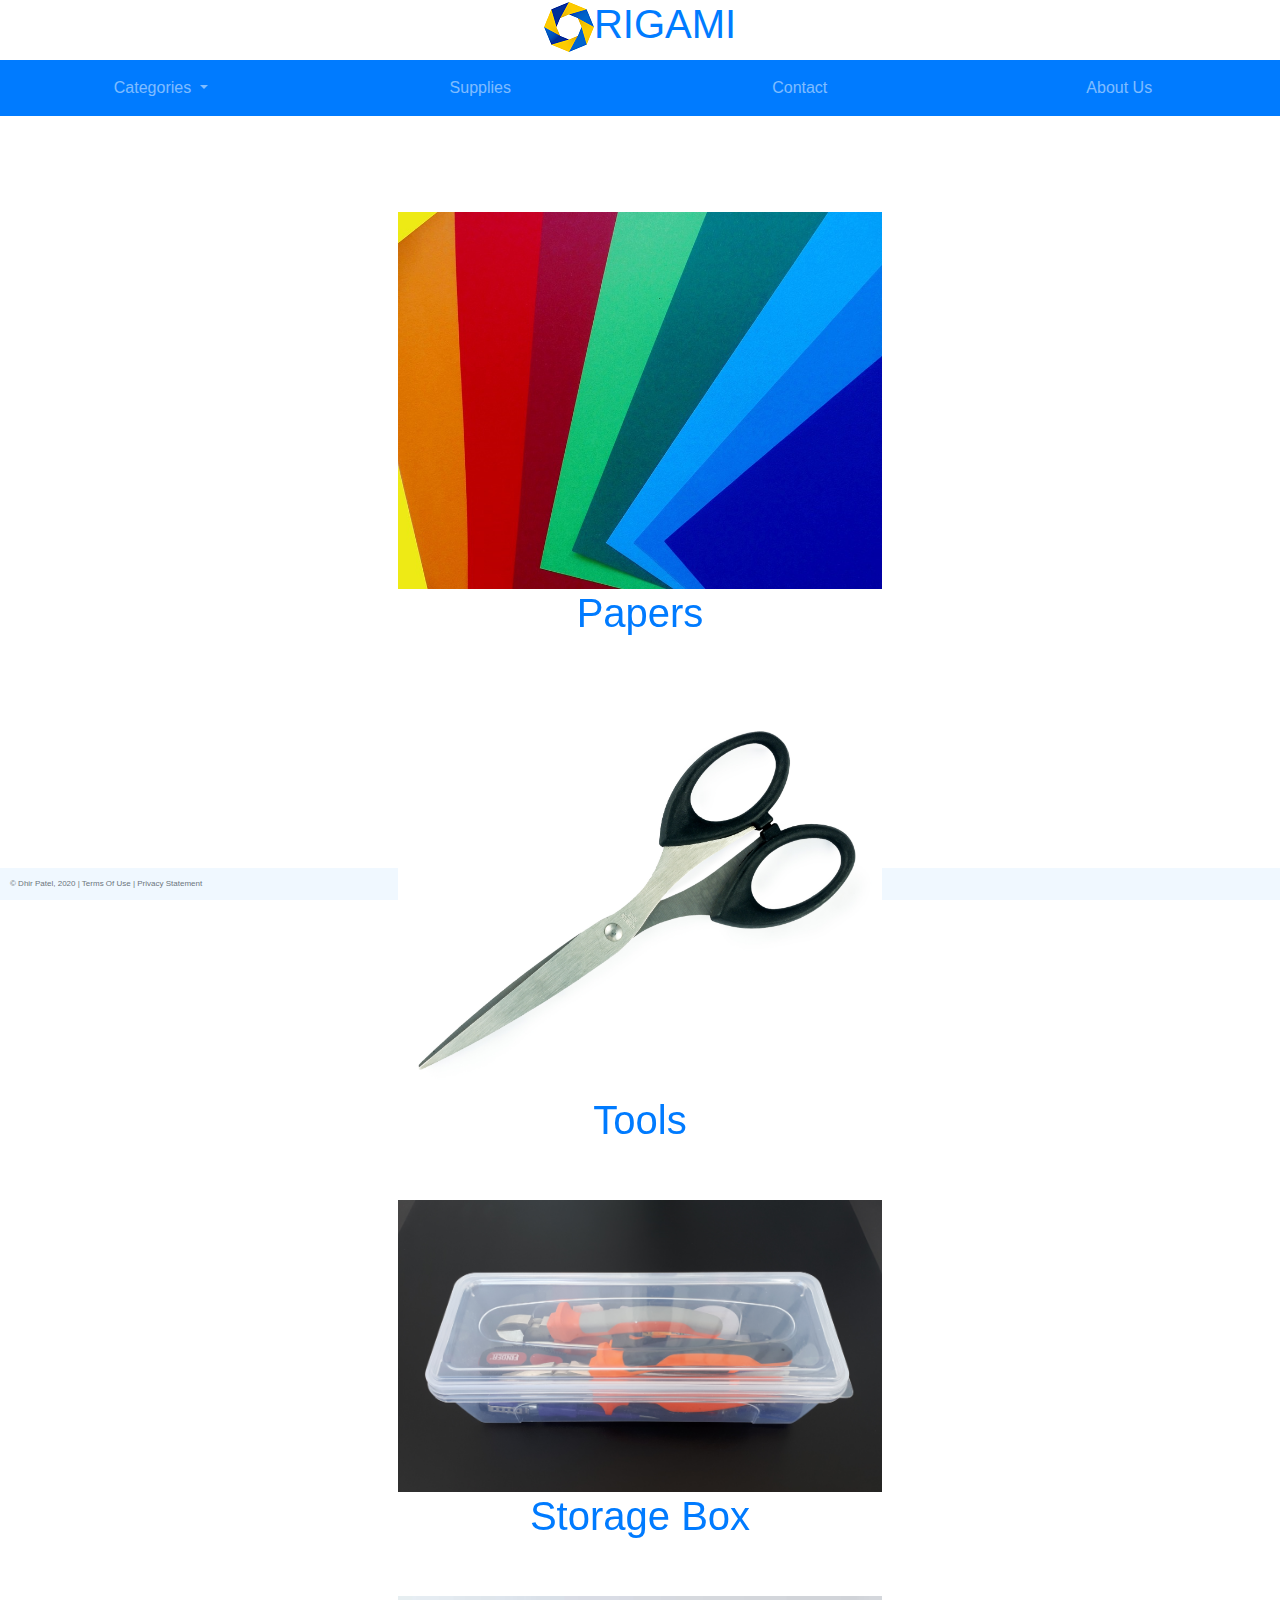
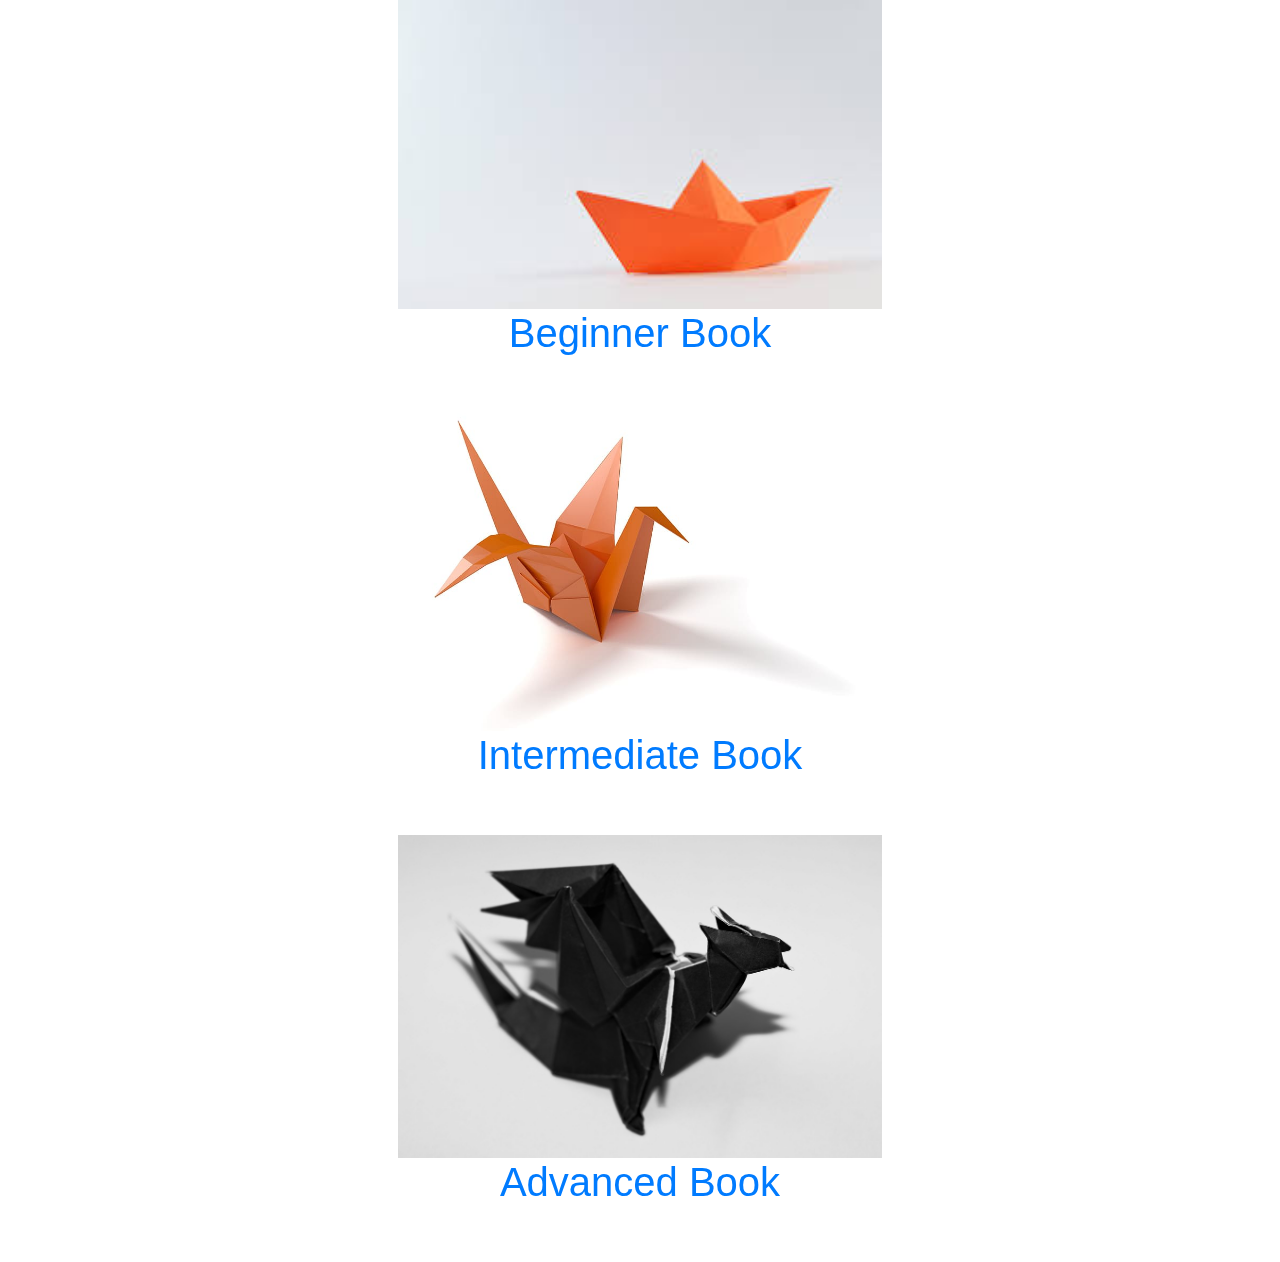
<file: supplies.html>
<!-- DEVELOPER: Dhir Patel, IS117-002, Spring 2020 -->
<!DOCTYPE html>
<html lang="en">
<head>
    <meta charset="UTF-8">
    <title>Origami</title>
    <link rel="shortcut icon" href="images/size.png">
    <link rel="stylesheet"
          href="https://stackpath.bootstrapcdn.com/bootstrap/4.4.1/css/bootstrap.min.css"
          integrity="sha384-Vkoo8x4CGsO3+Hhxv8T/Q5PaXtkKtu6ug5TOeNV6gBiFeWPGFN9MuhOf23Q9Ifjh"
          crossorigin="anonymous">
    <link rel="stylesheet"
          href="css/main.css">
</head>

<body>

<div class="col-sm-12  text-center">
    <h1><img  src="images/logo.png" alt="O" class="logo"><a href="index.html">RIGAMI</a></h1>
</div>

<div class="row">
    <nav class="navbar navbar-expand-md
                nav-justified
                bg-primary navbar-dark" style="width:100%">


        <!-- Brand -->
        <!-- Responsive Button for the smaller menu -->
        <button class="navbar-toggler" type="button"
                data-toggle="collapse" data-target="#collapsibleNavbar">
            <span class="navbar-toggler-icon"></span>
        </button>

        <!-- Brand -->
        <!-- Responsive Button for the smaller menu -->

        <div class="collapse navbar-collapse" id="collapsibleNavbar">
            <ul class="navbar-nav" style="width:100%">
                <li class="nav-item dropdown">
                    <a class="nav-link dropdown-toggle" href="#" id="navbardrop"
                       data-toggle="dropdown">
                        Categories
                    </a>
                    <div class="dropdown-menu text-center" style="width: 100%">
                        <a class="dropdown-item" href="folds.html">Types of Folds</a>
                        <a class="dropdown-item" href="beg.html">Beginner</a>
                        <a class="dropdown-item" href="int.html#">Intermediate</a>
                        <a class="dropdown-item" href="adv.html">Advanced</a>
                    </div>
                </li>
                    <li class="nav-item">
                        <a class="nav-link" href="supplies.html">Supplies</a>
                    </li>
                    <li class="nav-item">
                        <a class="nav-link" href="contact.html">Contact</a>
                    </li>
                    <li class="nav-item">
                        <a class="nav-link" href="about.html">About Us</a>
                    </li>
                    <!-- Dropdown -->

                </ul>
            </div>
        </nav>

    </div>


    <footer class="footer page-footer font-small">
        <div class="container-fluid">
            <div class="row">
                <span class="text-muted">&copy; Dhir Patel, 2020 |  Terms Of Use  |  Privacy Statement</span>
            </div>
        </div>
    </footer>
</div>

<div class="container-fluid col-6 text-center p-md-5">
    <h1 class="container-fluid"><img class="container-fluid pt-5" src="images/papers.jpg" alt="papers"></br><a href="https://www.amazon.com/Origami-Paper-Double-Sided-Color/dp/B06XW45PMR/ref=sr_1_7?crid=3N7ESYLVUIUXE&dchild=1&keywords=origami+supplies&qid=1587848447&sprefix=origami+supp%2Caps%2C147&sr=8-7">Papers</a></h1>
    <h1 class="container-fluid"><img class="container-fluid pt-5" src="images/tools.jpg" alt="tools"></br><a href="https://www.amazon.com/Arteza-Bone-Folders-Set-4/dp/B071227D92/ref=sr_1_5?crid=3N7ESYLVUIUXE&dchild=1&keywords=origami+supplies&qid=1587848447&sprefix=origami+supp%2Caps%2C147&sr=8-5">Tools</a></h1>
    <h1 class="container-fluid"><img class="container-fluid pt-5" src="images/box.jpg" alt="box"></br><a href="https://www.amazon.com/ArtBin-Essentials-Storage-Container-6953AB/dp/B00BRG5IK8/ref=sr_1_3?crid=3N7ESYLVUIUXE&dchild=1&keywords=origami+supplies&qid=1587848447&sprefix=origami+supp%2Caps%2C147&sr=8-3">Storage Box</a></h1>
    <h1 class="container-fluid"><img class="container-fluid pt-5" src="images/beginner.jpg" alt="beginner"></br><a href="https://www.amazon.com/My-First-Origami-Kit-Stickers/dp/4805312440/ref=sr_1_15?crid=3N7ESYLVUIUXE&dchild=1&keywords=origami+supplies&qid=1587848447&sprefix=origami+supp%2Caps%2C147&sr=8-15">Beginner Book</a></h1>
    <h1 class="container-fluid"><img class="container-fluid pt-5" src="images/inter.jpg" alt="intermediate"></br><a href="https://www.amazon.com/Japanese-Origami-Beginners-Kit-Instructional/dp/0804845433/ref=sr_1_2?crid=3N7ESYLVUIUXE&dchild=1&keywords=origami+supplies&qid=1587848447&sprefix=origami+supp%2Caps%2C147&sr=8-2">Intermediate Book</a></h1>
    <h1 class="container-fluid"><img class="container-fluid pt-5" src="images/advanced.jpg" alt="advanced"></br><a href="https://www.amazon.com/Advanced-Origami-Techniques-Challenging-Instructional/dp/0804848076/ref=sr_1_5?crid=FDMK4IB0MP7W&dchild=1&keywords=origami+advanced&qid=1587848528&sprefix=origami+advan%2Caps%2C164&sr=8-5">Advanced Book</a></h1>
</div>

<script src="https://code.jquery.com/jquery-3.4.1.slim.min.js"
        integrity="sha384-J6qa4849blE2+poT4WnyKhv5vZF5SrPo0iEjwBvKU7imGFAV0wwj1yYfoRSJoZ+n"
        crossorigin="anonymous"></script>
<script src="https://cdn.jsdelivr.net/npm/popper.js@1.16.0/dist/umd/popper.min.js"
        integrity="sha384-Q6E9RHvbIyZFJoft+2mJbHaEWldlvI9IOYy5n3zV9zzTtmI3UksdQRVvoxMfooAo"
        crossorigin="anonymous"></script>
<script src="https://stackpath.bootstrapcdn.com/bootstrap/4.4.1/js/bootstrap.min.js"
        integrity="sha384-wfSDF2E50Y2D1uUdj0O3uMBJnjuUD4Ih7YwaYd1iqfktj0Uod8GCExl3Og8ifwB6"
        crossorigin="anonymous"></script>
</body>
</html>
</file>
<file: css/main.css>
/* DEVELOPER: Dhir Patel, IS117-002, Spring 2020 */

.footer {
    position: fixed;
    left: 0;
    bottom: 0;
    width: 100%;
    background-color: aliceblue;
    color: white;
    text-align: center;
    padding: 10px;
    font-size: 0.5rem;
}
</file>
